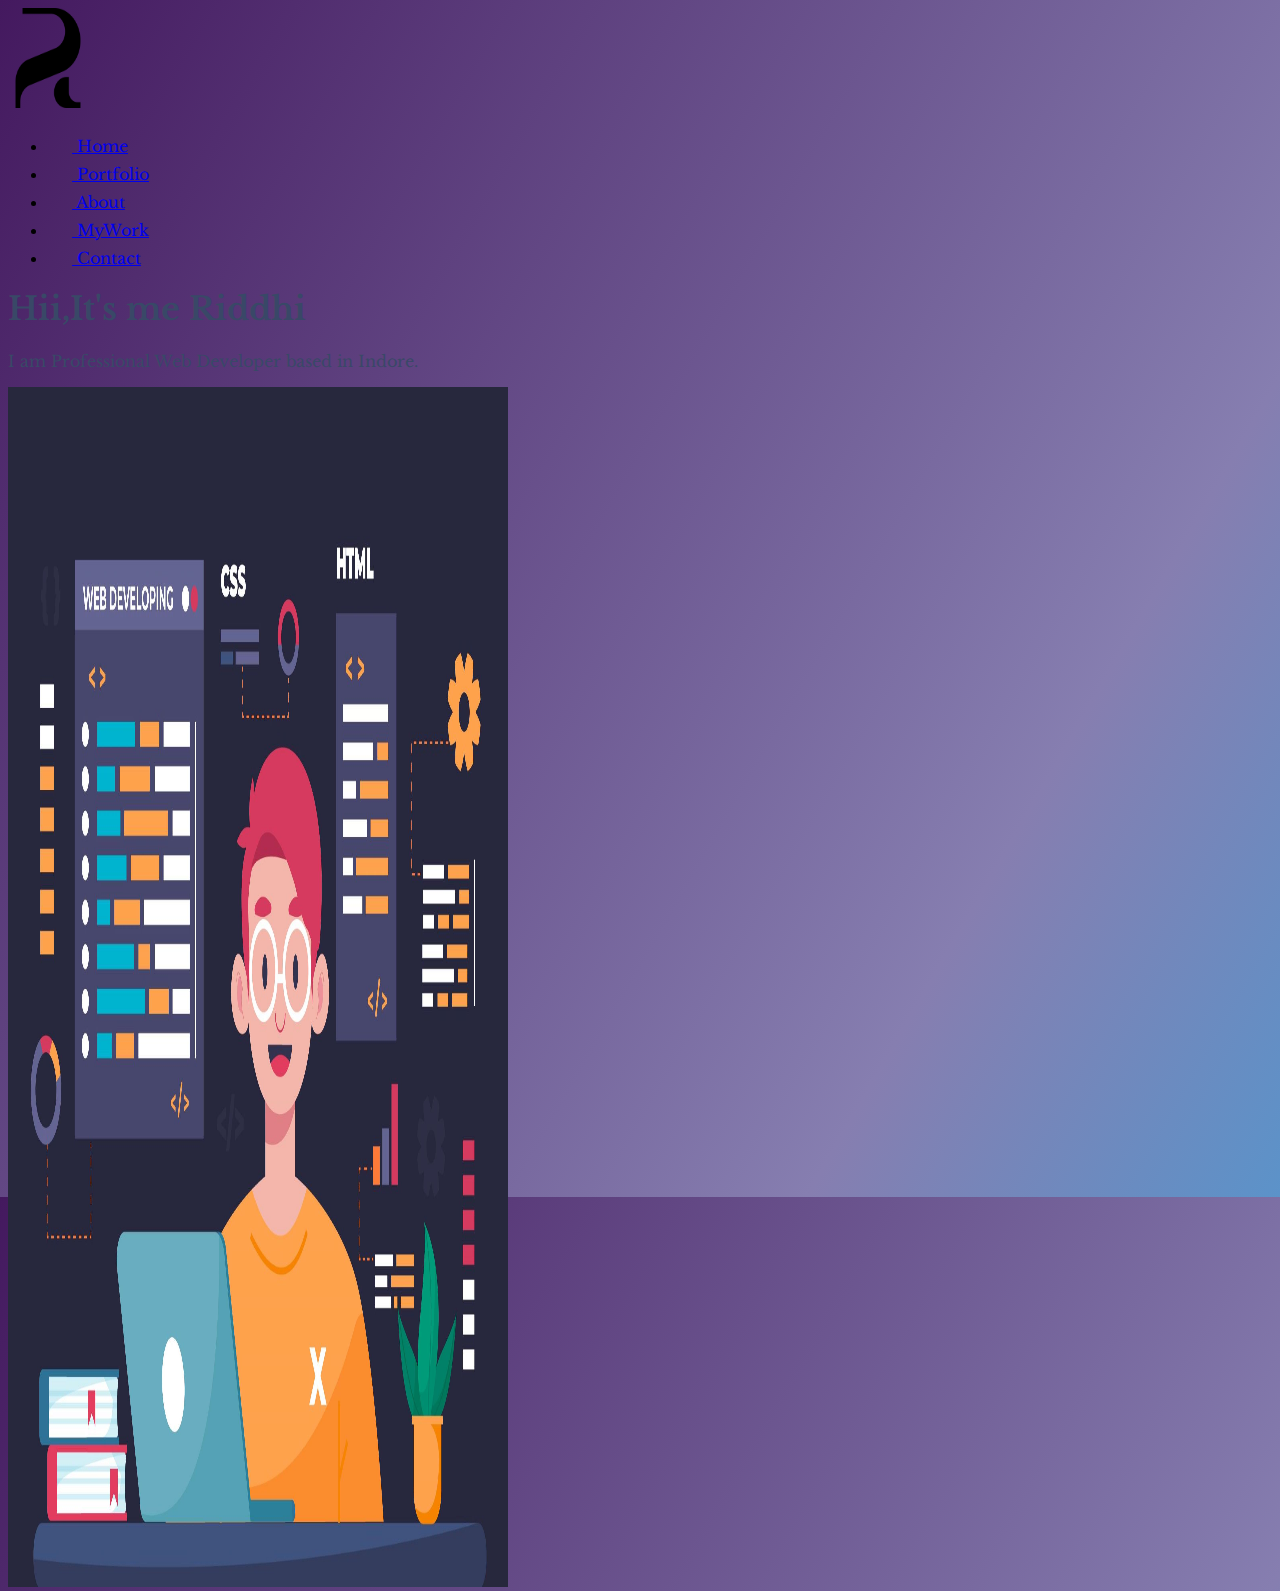
<file: index.html>
<!DOCTYPE html>
<html lang="en">
<head>
    
    <title>Riddhi's Portfolio</title>
    <link href="https://cdn.jsdelivr.net/npm/bootstrap@5.3.0-alpha2/dist/css/bootstrap.min.css" rel="stylesheet"
    integrity="sha384-aFq/bzH65dt+w6FI2ooMVUpc+21e0SRygnTpmBvdBgSdnuTN7QbdgL+OapgHtvPp" crossorigin="anonymous">
    <link rel="preconnect" href="https://fonts.googleapis.com">
<link rel="preconnect" href="https://fonts.gstatic.com" crossorigin>
<link href="https://fonts.googleapis.com/css2?family=Libre+Baskerville&display=swap" rel="stylesheet">
    <link rel="stylesheet" href="./styles.css">
</head>
<body>
 
  <div class="container">
    <div class="d-flex flex-wrap align-items-center justify-content-center justify-content-lg-start">
      <a href="/" class="d-flex align-items-center my-2 my-lg-0 me-lg-auto text-white text-decoration-none">
       <img src="./ridimg.png" class="imglogo" alt="Ridlogo"  height="100px" width="80px">
      </a>

      <ul class="nav col-12 col-lg-auto my-2 justify-content-center my-md-0 text-small">
        <li>
          <a href="./index.html" class="nav-link text-dark ">
            <svg class="bi d-block mx-auto mb-1" width="24" height="24"><use xlink:href="#home"></use></svg>
            Home
          </a>
        </li>
        <li>
          <a href="./portfolio.html" class="nav-link text-dark">
            <svg class="bi d-block mx-auto mb-1" width="24" height="24"><use xlink:href="#speedometer2"></use></svg>
            Portfolio
          </a>
        </li>
        <li>
          <a href="./about.html" class="nav-link text-dark">
            <svg class="bi d-block mx-auto mb-1" width="24" height="24"><use xlink:href="#table"></use></svg>
            About
          </a>
        </li>
        <li>
          <a href="./Mywork.html" class="nav-link text-dark">
            <svg class="bi d-block mx-auto mb-1" width="24" height="24"><use xlink:href="#table"></use></svg>
            MyWork
          </a>
        </li>
        <li>
          <a href="./contact.html" class="nav-link text-dark">
            <svg class="bi d-block mx-auto mb-1" width="24" height="24"><use xlink:href="#grid"></use></svg>
            Contact
          </a>
        </li>
       
      </ul>
    </div>
  </div>
      </div>
      <div class="container1">
      <div class="px-4 pt-5 my-5 text-center">
        <h1 class="display-4 fw-bold text-">Hii,It's me Riddhi</h1>
        <div class="col-lg-6 mx-auto">
          <p class="lead mb-4">I am Professional Web Developer based in Indore.</p>
        </div>
        <div class="overflow-hidden" style="max-height: 30vh;">
          <div class="container px-5">
            <img src="./webd.jpg" class="img-fluid border rounded-5 shadow-lg mb-4" alt="Example image" width="500" height="1200" loading="lazy">
          </div>
        </div>
      </div>
    </div>
  
</body>
</html>
</file>
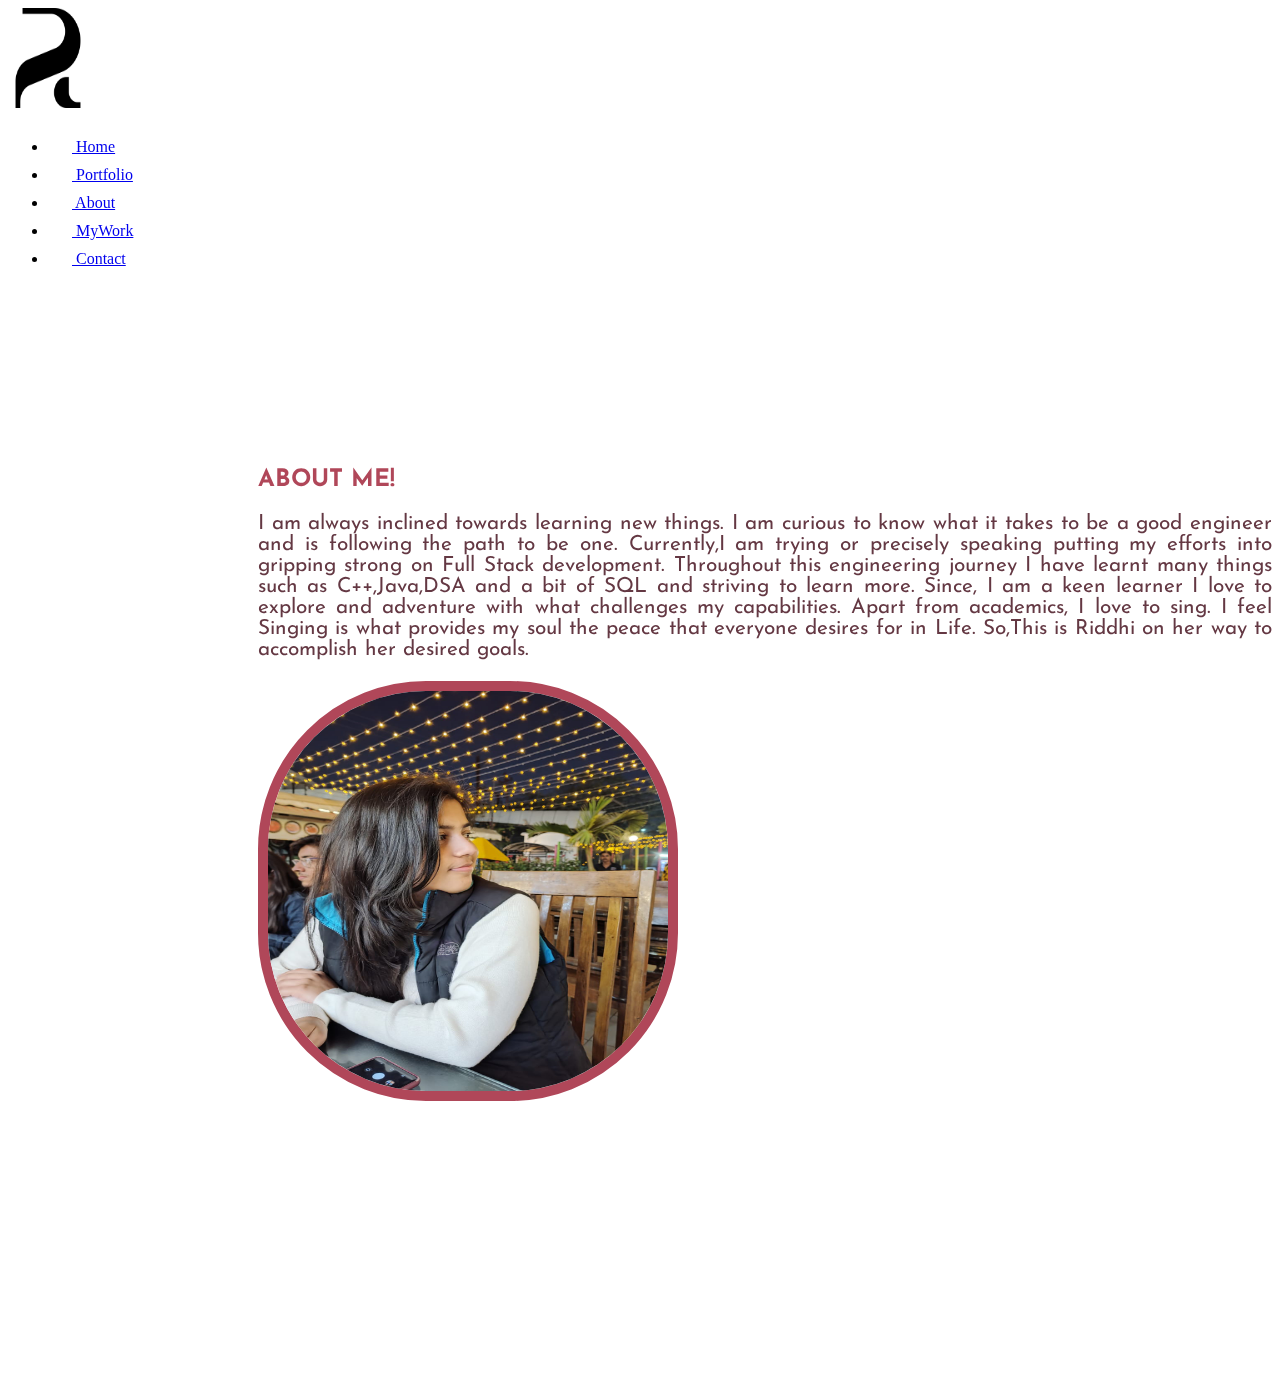
<file: about.html>
<!DOCTYPE html>
<html lang="en">
<head>
    <meta charset="UTF-8">
    <title>More about me!</title>
    <link href="https://cdn.jsdelivr.net/npm/bootstrap@5.3.0-alpha2/dist/css/bootstrap.min.css" rel="stylesheet"
    integrity="sha384-aFq/bzH65dt+w6FI2ooMVUpc+21e0SRygnTpmBvdBgSdnuTN7QbdgL+OapgHtvPp" crossorigin="anonymous">
    <link rel="preconnect" href="https://fonts.googleapis.com">
<link rel="preconnect" href="https://fonts.gstatic.com" crossorigin>
<link href="https://fonts.googleapis.com/css2?family=Josefin+Sans&display=swap" rel="stylesheet">
    <style>
      
        body{
            overflow:hidden;
            position: Fixed;
            background-image: url("https://png.pngtree.com/thumb_back/fh260/background/20210324/pngtree-abstract-memphis-playful-portfolio-pink-image_593418.jpg"); 
            background-size: cover;
        }
        h2{
            color: #B04759;
            font-weight: bolder;
        }
        .container{
           margin-top: 200px;
           margin-bottom: 200px;
           margin-left: 250px;
           text-align: justify;
           font-family: 'Josefin Sans', sans-serif;
           
    
        }
        .lead{
            color: #643843;
            font-size: 1.3rem;
        }
        .featurette-image {
            border-radius: 40%;
            border-width: 10px;
            border-color: #B04759;
            border-style: solid;
            margin-bottom:100px;

        }
    </style>
</head>

<body>
    <div class="container1">
        <div class="d-flex flex-wrap align-items-center justify-content-center justify-content-lg-start">
            <a href="/" class="d-flex align-items-center my-2 my-lg-0 me-lg-auto text-white text-decoration-none">
                <img src="./ridimg.png" class="imglogo" alt="Ridlogo"  height="100px" width="80px">
               </a>
          <ul class="nav col-12 col-lg-auto my-2 justify-content-center my-md-0 text-small">
            <li>
              <a href="./index.html" class="nav-link text-dark ">
                <svg class="bi d-block mx-auto mb-1" width="24" height="24"><use xlink:href="#home"></use></svg>
                Home
              </a>
            </li>
            <li>
              <a href="./portfolio.html" class="nav-link text-dark">
                <svg class="bi d-block mx-auto mb-1" width="24" height="24"><use xlink:href="#speedometer2"></use></svg>
                Portfolio
              </a>
            </li>
            <li>
              <a href="./about.html" class="nav-link text-dark">
                <svg class="bi d-block mx-auto mb-1" width="24" height="24"><use xlink:href="#table"></use></svg>
                About
              </a>
            </li>
            <li>
              <a href="./Mywork.html" class="nav-link text-dark">
                <svg class="bi d-block mx-auto mb-1" width="24" height="24"><use xlink:href="#table"></use></svg>
                MyWork
              </a>
            </li>
            <li>
              <a href="./contact.html" class="nav-link text-dark">
                <svg class="bi d-block mx-auto mb-1" width="24" height="24"><use xlink:href="#grid"></use></svg>
                Contact
              </a>
            </li>
           
          </ul>
        </div>
      </div>
    <div class="container">
    <div class="row featurette">
        <div class="col-md-7">
          <h2 class="featurette-heading">ABOUT ME!</h2>
          <p class="lead">I am always inclined towards learning new things. I am curious to know what it takes to be a good engineer and is following the path to be one. Currently,I am trying or precisely speaking putting my efforts into gripping strong on Full Stack development. Throughout this engineering journey I have learnt many things such as C++,Java,DSA and a bit of SQL and striving to learn more. Since, I am a keen learner I love to explore and adventure with what challenges my capabilities.
        Apart from academics, I love to sing. I feel Singing is what provides my soul the peace that everyone desires for in Life. So,This is Riddhi on her way to accomplish her desired goals.
    </p>
        </div>
        <div class="col-md-5">
          <img class="featurette-image img-fluid mx-auto " src="./riddhiN.jpeg" alt="Riddhi's Picture" style="width: 400px; height: 400px;"  data-holder-rendered="true">
        </div>
      </div>
    </div>
</body>
</html>
</file>
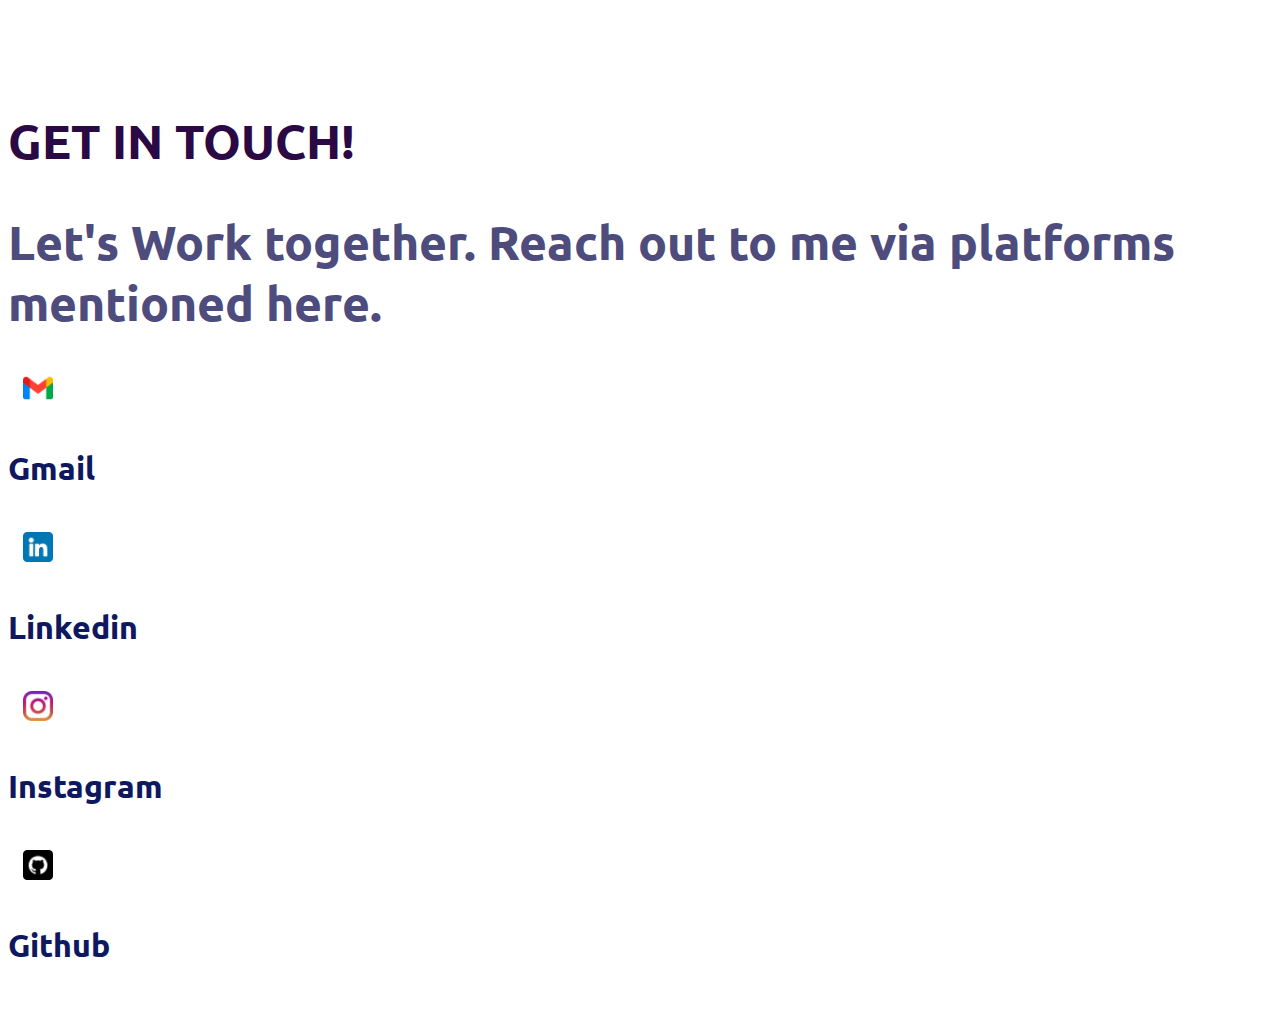
<file: contact.html>
<!DOCTYPE html>
<html lang="en">
<head>
    <meta charset="UTF-8">

    <title>Contact Me!</title>
    <link href="https://cdn.jsdelivr.net/npm/bootstrap@5.3.0-alpha2/dist/css/bootstrap.min.css" rel="stylesheet"
    integrity="sha384-aFq/bzH65dt+w6FI2ooMVUpc+21e0SRygnTpmBvdBgSdnuTN7QbdgL+OapgHtvPp" crossorigin="anonymous">
    <link rel="preconnect" href="https://fonts.googleapis.com">
<link rel="preconnect" href="https://fonts.gstatic.com" crossorigin>
<link href="https://fonts.googleapis.com/css2?family=Ubuntu&display=swap" rel="stylesheet">
    <style>
      body{
        background-image: url("https://st2.depositphotos.com/2714617/8216/i/950/depositphotos_82164860-stock-photo-contact-global-concept-top-view.jpg");
        background-size: cover;
      }
      h2{
        font-weight: bold;
        font-size: 3rem;
        color: #2A0944;
      }
      .container{
        margin-top: 110px;
        font-family: 'Ubuntu', sans-serif;
      }
      .fw-bold{
        color: #4D4C7D;
      }
      .fw-semibold{
        font-weight: bold;
        font-size: 2rem;
        color: #0E185F;
      }
      .icon{
        height: 30px;
        width: 30px;
        
      }
      .feature-icon-small{
        width: 60px;
        text-align: center;
      }
    </style>
</head>
<body>

    <div class="container px-4 py-5">
        <h2 class="pb-2 border-bottom">GET IN TOUCH!</h2>
    
        <div class="row row-cols-1 row-cols-md-2 align-items-md-center g-5 py-5">
          <div class="col d-flex flex-column align-items-start gap-2">
            <h2 class="fw-bold ">Let's Work together. Reach out to me via platforms mentioned here.</h2>
            
            
          </div>
    
          <div class="col">
            <div class="row row-cols-1 row-cols-sm-2 g-4">
              <div class="col d-flex flex-column gap-2">
                <div class="feature-icon-small d-inline-flex align-items-center justify-content-center text-bg-light bg-gradient fs-4 rounded-2">
                 <a href="https://28riddhinagar@gmail.com"><img class="icon" src="./gmail.png" alt="Gmail"></a>
                </div>
                <h4 class="fw-semibold mb-0 ">Gmail</h4>
                
              </div>
    
              <div class="col d-flex flex-column gap-2">
                <div class="feature-icon-small d-inline-flex align-items-center justify-content-center text-bg-light bg-gradient fs-3 rounded-2">
                  <a href="https://linkedin.com/in/riddhi-nagar-933290236"><img class="icon" src="./linkedin.png" alt="LinkedIn"></a>
                  
                </div>
                <h4 class="fw-semibold mb-0 ">Linkedin</h4>
                
              </div>
    
              <div class="col d-flex flex-column gap-2">
                <div class="feature-icon-small d-inline-flex align-items-center justify-content-center text-bg-light bg-gradient fs-3 rounded-2">
                  <a href="https://www.instagram.com/riddhinagar02/?igshid=NGExMmI2YTkyZg=="><img class="icon" src="./instagram.png" alt="Instagram"></a> 
                </div>
                <h4 class="fw-semibold mb-0">Instagram</h4>
               
              </div>
    
              <div class="col d-flex flex-column gap-2">
                <div class="feature-icon-small .d-sm-inline-flex align-items-center justify-content-center text-bg-light bg-gradient fs-3 rounded-2">
                  <a href="https://github.com/Riddhinagar2002"><img class="icon" src="./github.png" alt="GitHub"></a>
                </div>
                <h4 class="fw-semibold mb-0 ">Github</h4>
               
              </div>
            </div>
          </div>
        </div>
      </div>
  
</body>
</html>
</file>
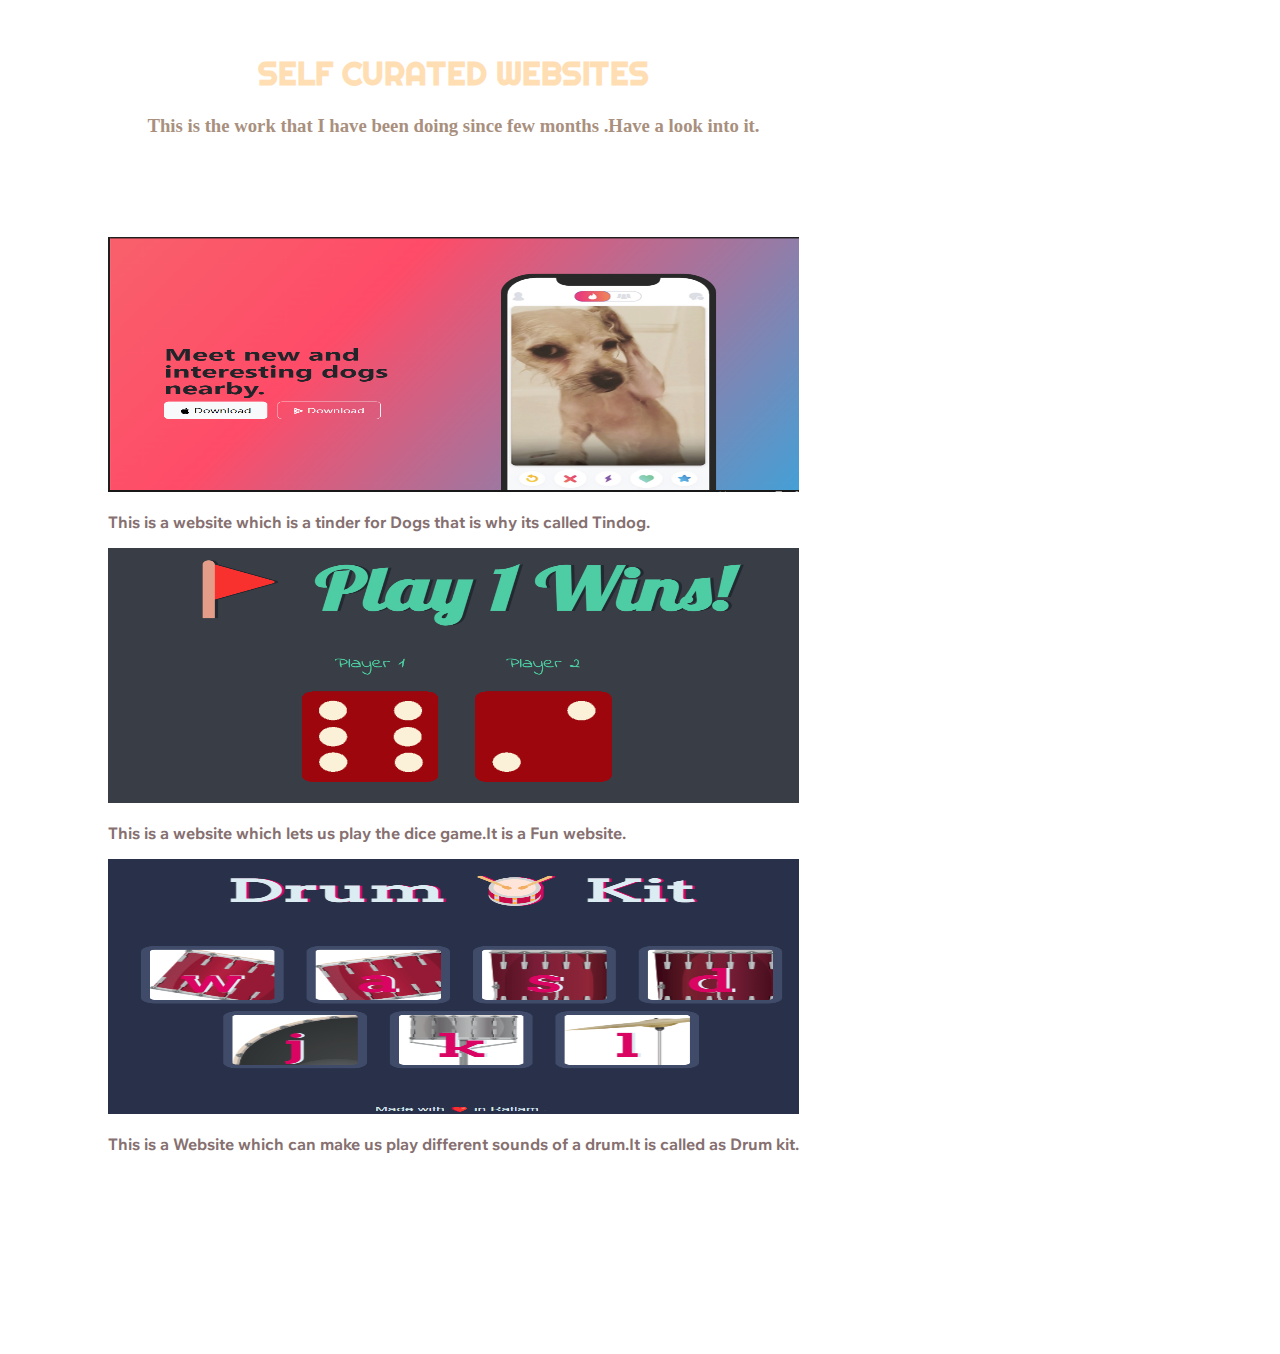
<file: Mywork.html>
<!DOCTYPE html>
<html lang="en">
<head>
    <meta charset="UTF-8">
    <title>MyWork</title>
    <link href="https://cdn.jsdelivr.net/npm/bootstrap@5.3.0-alpha2/dist/css/bootstrap.min.css" rel="stylesheet"
    integrity="sha384-aFq/bzH65dt+w6FI2ooMVUpc+21e0SRygnTpmBvdBgSdnuTN7QbdgL+OapgHtvPp" crossorigin="anonymous">
    <link rel="preconnect" href="https://fonts.googleapis.com">
<link rel="preconnect" href="https://fonts.gstatic.com" crossorigin>
<link href="https://fonts.googleapis.com/css2?family=Pacifico&family=Wix+Madefor+Text&display=swap" rel="stylesheet">
<link rel="preconnect" href="https://fonts.googleapis.com">
<link rel="preconnect" href="https://fonts.gstatic.com" crossorigin>
<link href="https://fonts.googleapis.com/css2?family=Righteous&display=swap" rel="stylesheet">
<style>
    body{
        
        overflow-y: hidden;
        position: absolute;
        background-image: url("https://images.unsplash.com/photo-1510936111840-65e151ad71bb?ixlib=rb-4.0.3&ixid=M3wxMjA3fDB8MHxwaG90by1wYWdlfHx8fGVufDB8fHx8fA%3D%3D&auto=format&fit=crop&w=1790&q=80");
        background-size: cover;
    }
    h1{
        text-align: center;
        margin-top: 5%;
        font-family: 'Righteous', cursive;
        color: #FFDEB4;
    }
    h3{
        text-align: Center;
        color: #A9907E;
    }
    
    .container1{
        margin-top: 100px;
        margin-bottom: 200px;
        margin-left: 100px;
        margin-right: 100px;

    }
    .card-text{
        color: #867070;
        font-size: 1rem;
        font-weight: bold;
        
font-family: 'Wix Madefor Text', sans-serif;
    }
    .img{
    
        width: 100%;
        height: 255px;
    }
    .img2{
        height: 255px;
        width: 100%;
    }
    .img3{
        height: 255px;
        width: 100%;
    }

</style>


</head>
<body>
 

    <div class="containeR">
          
         <h1 class="display-1 text-bold">SELF CURATED WEBSITES</h1>
         <h3 class="text-gray-soft text-regular">This is the work that I have been doing since few months .Have a look into it.</h5>
        
      </div>
      <div class="container1">

        <div class="row row-cols-1 row-cols-sm-2 row-cols-md-3 g-3">
          <div class="col">
            <div class="card shadow-sm border-dark">
             <img  class="img" src="./tindogss.png" alt="Tindog website">
              <div class="card-body">
                <p class="card-text">This is a website which is a tinder for Dogs that is why its called Tindog.</p>
                <div class="d-flex justify-content-between align-items-center">
                
                </div>
              </div>
            </div>
          </div>
          <div class="col">
            <div class="card shadow-sm border-dark">
             <img  class="img2" src="./dicegame.png" alt="Dice game website">
              <div class="card-body">
                <p class="card-text">This is a website which lets us play the dice game.It is a Fun website.</p>
                <div class="d-flex justify-content-between align-items-center">
                 
                
                </div>
              </div>
            </div>
          </div>
          <div class="col">
            <div class="card shadow-sm border-dark">
                <img  class="img3" src="./drumkit.png" alt="Drum Kit website">
              <div class="card-body">
                <p class="card-text">This is a Website which can make us play different sounds of a drum.It is called as Drum kit.</p>
                <div class="d-flex justify-content-between align-items-center">
                  
                </div>
              </div>
            </div>
          </div>
  
          </div>
    
</body>
</html>
</file>
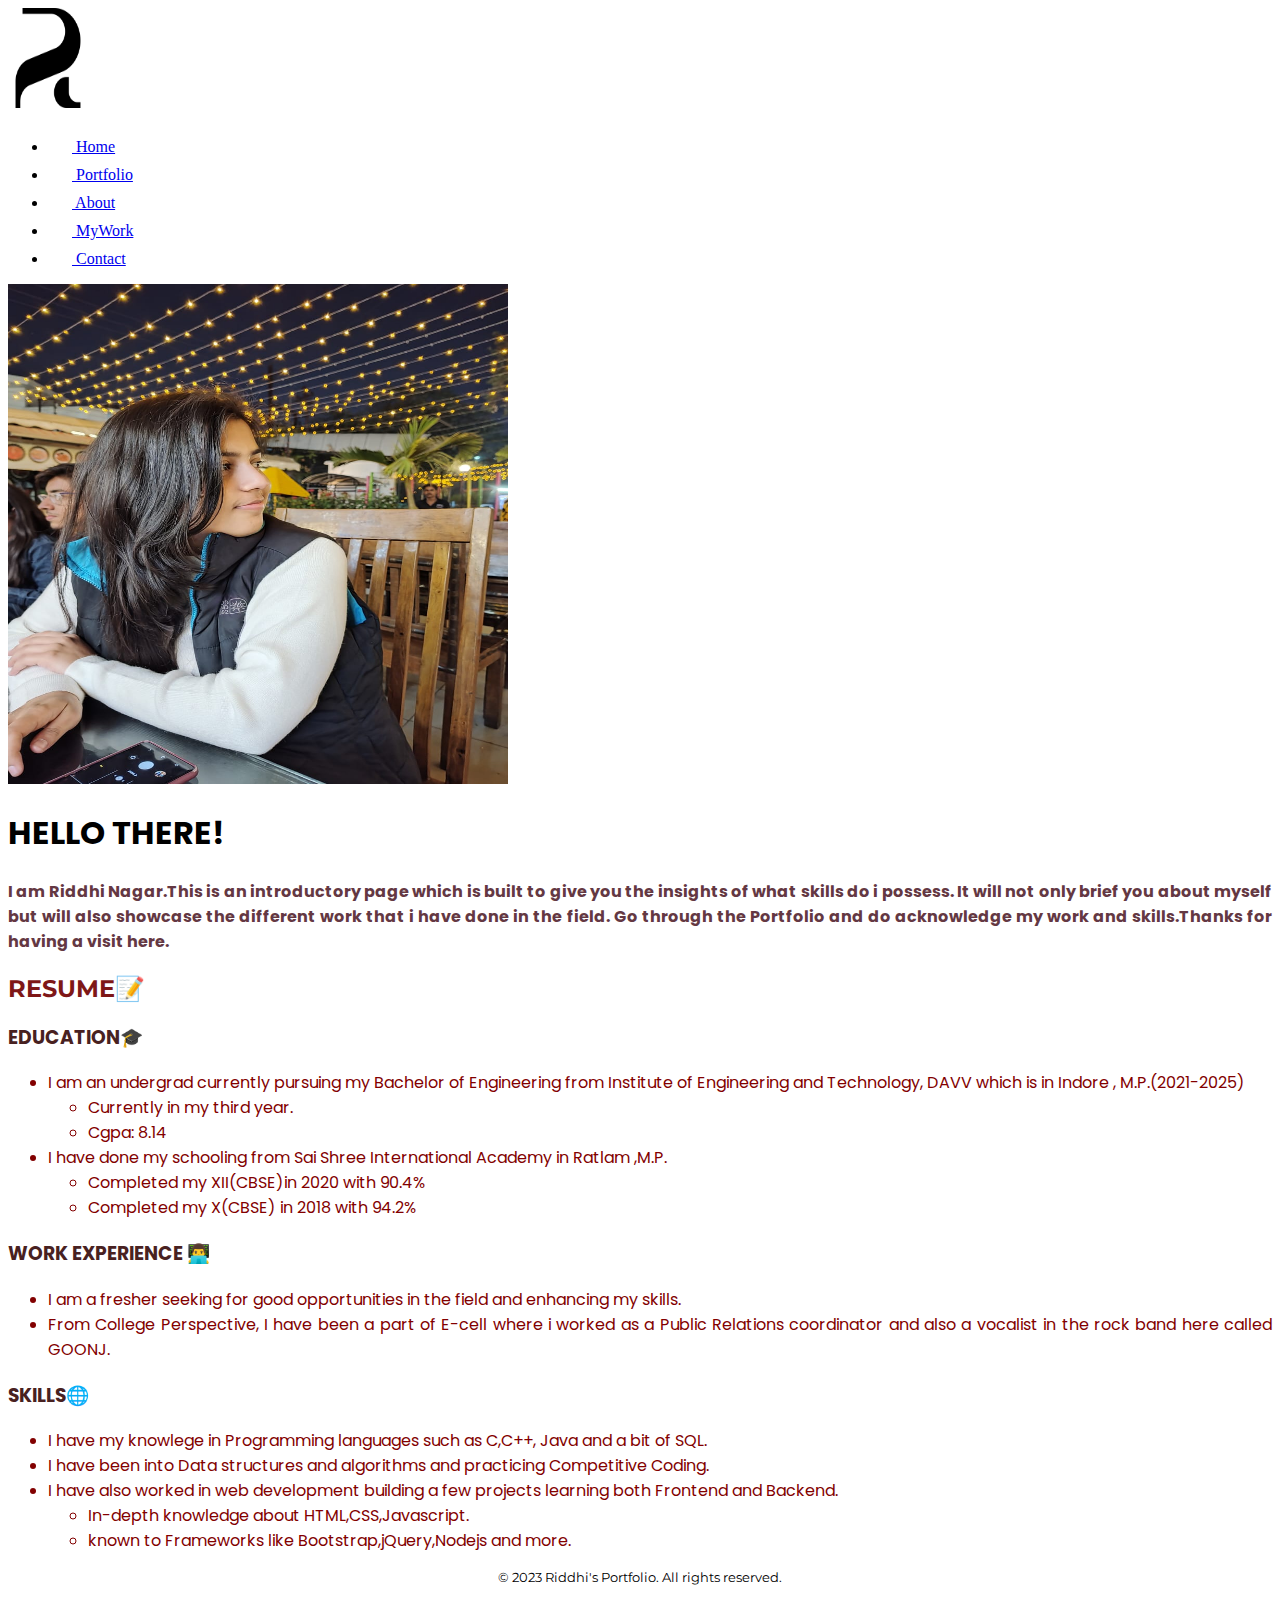
<file: portfolio.html>
<!DOCTYPE html>
<html lang="en">
<head>
    <meta charset="UTF-8">
     <title>My Resume</title>
     <link href="https://cdn.jsdelivr.net/npm/bootstrap@5.3.0-alpha2/dist/css/bootstrap.min.css" rel="stylesheet"
     integrity="sha384-aFq/bzH65dt+w6FI2ooMVUpc+21e0SRygnTpmBvdBgSdnuTN7QbdgL+OapgHtvPp" crossorigin="anonymous">
     <link rel="preconnect" href="https://fonts.googleapis.com">
<link rel="preconnect" href="https://fonts.gstatic.com" crossorigin>
<link href="https://fonts.googleapis.com/css2?family=Montserrat&display=swap" rel="stylesheet">
<link rel="preconnect" href="https://fonts.googleapis.com">
<link rel="preconnect" href="https://fonts.gstatic.com" crossorigin>
<link href="https://fonts.googleapis.com/css2?family=Poppins&display=swap" rel="stylesheet">
<style>
  body{
    background-image: url("https://tse2.mm.bing.net/th?id=OIP.Oy1SGN0xc2HOXZ7WavIOYQHaEk&pid=Api&P=0&h=180");
    background-size: cover;
  } 
  h1{
    font-weight: bold;
    font-family: 'Montserrat', sans-serif;
  }
  h2{
    font-weight: bold;
    font-family: 'Montserrat', sans-serif;
    color: #7E1717;
  }
  h3{
    font-weight: bold;
    font-family: 'Poppins', sans-serif;
    color: #482121;
  }
  .col{
    color: #820000;
    text-align: justify;
    font-size: 1rem;
    font-family: 'Poppins', sans-serif;
    
  }
  .display-5{
    font-weight: bold;
    color: black;
 font-family: 'Poppins', sans-serif;
  }
  .lead{
    color: #643843;
    font-weight: bold;
    text-align: justify;
    font-family: 'Poppins', sans-serif;
  }
  .fo{
    font-size: small;
    font-family: 'Montserrat', sans-serif;
    text-align: center;
  }
  
</style>

</head>

<body>
  <div class="container">
    <div class="d-flex flex-wrap align-items-center justify-content-center justify-content-lg-start">
   
      <a href="/" class="d-flex align-items-center my-2 my-lg-0 me-lg-auto text-white text-decoration-none">
        <img src="./ridimg.png" class="imglogo" alt="Ridlogo"  height="100px" width="80px">
       </a>
      <ul class="nav col-12 col-lg-auto my-2 justify-content-center my-md-0 text-small">
        <li>
          <a href="./index.html" class="nav-link text-dark ">
            <svg class="bi d-block mx-auto mb-1" width="24" height="24"><use xlink:href="#home"></use></svg>
            Home
          </a>
        </li>
        <li>
          <a href="./portfolio.html" class="nav-link text-dark">
            <svg class="bi d-block mx-auto mb-1" width="24" height="24"><use xlink:href="#speedometer2"></use></svg>
            Portfolio
          </a>
        </li>
        <li>
          <a href="./about.html" class="nav-link text-dark">
            <svg class="bi d-block mx-auto mb-1" width="24" height="24"><use xlink:href="#table"></use></svg>
            About
          </a>
        </li>
        <li>
          <a href="./Mywork.html" class="nav-link text-dark">
            <svg class="bi d-block mx-auto mb-1" width="24" height="24"><use xlink:href="#table"></use></svg>
            MyWork
          </a>
        </li>
        <li>
          <a href="./contact.html" class="nav-link text-dark">
            <svg class="bi d-block mx-auto mb-1" width="24" height="24"><use xlink:href="#grid"></use></svg>
            Contact
          </a>
        </li>
       
      </ul>
    </div>
  </div>
    <div class="container col-xxl-8 px-4 py-4">
        <div class="row flex-lg-row-reverse align-items-center g-5 py-5">
          <div class="col-10 col-sm-8 col-lg-6">
            <img src="riddhiN.jpeg" class="d-block mx-lg-auto img-fluid rounded-5" alt="Riddhi" width="500" height="500" loading="lazy">
          </div>
          <div class="col-lg-6">
            <h1 class="display-5 fw-bold text-body-emphasis lh-1 mb-3">HELLO THERE!</h1>
            <p class="lead">I am Riddhi Nagar.This is an introductory page which is built to give you the insights of what skills do i possess.
                It will not only brief you about myself but will also showcase the different work that i have done in the field.
                Go through the Portfolio and do acknowledge my work and skills.Thanks for having a visit here.
        </p>
            <div class="d-grid gap-2 d-md-flex justify-content-md-start">
              
            </div>
          </div>
        </div>
      </div>
    
    <div class="container px-4 py-5" id="hanging-icons">
        <h2 class="pb-2 border-bottom border-dark">RESUME📝</h2>
        <div class="row g-4 py-5 row-cols-1 row-cols-lg-3">
          <div class="col d-flex align-items-start">
          
            <div>
              <h3 class="fs-2 text-body-emphasis"></h3>
              <div class="education text-align-justify">
                <p>
                    <h3>EDUCATION🎓</h3>
                    
                    <ul>
                        <li>I am an undergrad currently pursuing my Bachelor of Engineering from Institute of Engineering and Technology, DAVV which is in Indore , M.P.(2021-2025)
                            <ul>
                                <li>Currently in my third year.</li>
                                <li>Cgpa: 8.14</li>
                            </ul>
                        </li>
                        
                        <li>I have done my schooling from Sai Shree International Academy in Ratlam ,M.P.
                            <ul>
                             <li>Completed my XII(CBSE)in 2020 with 90.4% </li>
                            <li>Completed my X(CBSE) in 2018 with 94.2%</li>
                        </ul>
                        </li>
                        
                    </ul>
                    </p>
                </div>
            
             
            </div>
          </div>
          <div class="col d-flex align-items-start">
            <div class="work">
                <p>
                    <h3>WORK EXPERIENCE 👨‍💻 </h3>
                    <ul><li>
                        I am a fresher seeking for good opportunities in the field and enhancing my skills.</li>
                        <li>From College Perspective, I have been a part of E-cell where i worked as a Public Relations coordinator and also a vocalist in the rock band here called GOONJ.</li>
                   </ul>
                </p>
            </div>
        
           
          </div>
          <div class="col d-flex align-items-start">
            <div class="skills">
                <p>
                <h3>SKILLS🌐</h3>
                <ul><li> I have my knowlege in Programming languages such as C,C++, Java and a bit of SQL. </li>
                    <li>I have been into Data structures and algorithms and practicing Competitive Coding.</li>
                    <li> I have also worked in web development building a few projects learning both Frontend and Backend.
                        <ul>
                            <li>In-depth knowledge about HTML,CSS,Javascript.</li>
                            <li>known to Frameworks like Bootstrap,jQuery,Nodejs and more.</li>
                        </ul>
                    </li> 
                
               </ul>
            </p>
        </div>
        
          </div>
        
          
      </div>

      <div class="d-flex flex-column flex-sm-row  py-4 my-4 border-top border-dark">
        <p class="fo">© 2023 Riddhi's Portfolio. All rights reserved.</p>
        
      </div>
</body>

</html>
</file>
<file: styles.css>
body {
    font-family: 'Libre Baskerville', serif;
    background: linear-gradient(300deg, #00bfff, #867eb0, #44195f);
    background-size: 180% 180%;
    animation: gradient-animation 18s ease infinite;
  }
  @keyframes gradient-animation {
    0% {
      background-position: 0% 50%;
    }
    50% {
      background-position: 100% 50%;
    }
    100% {
      background-position: 0% 50%;
    }
  }
  
  
.container1{
    color: #394867;
}
</file>
